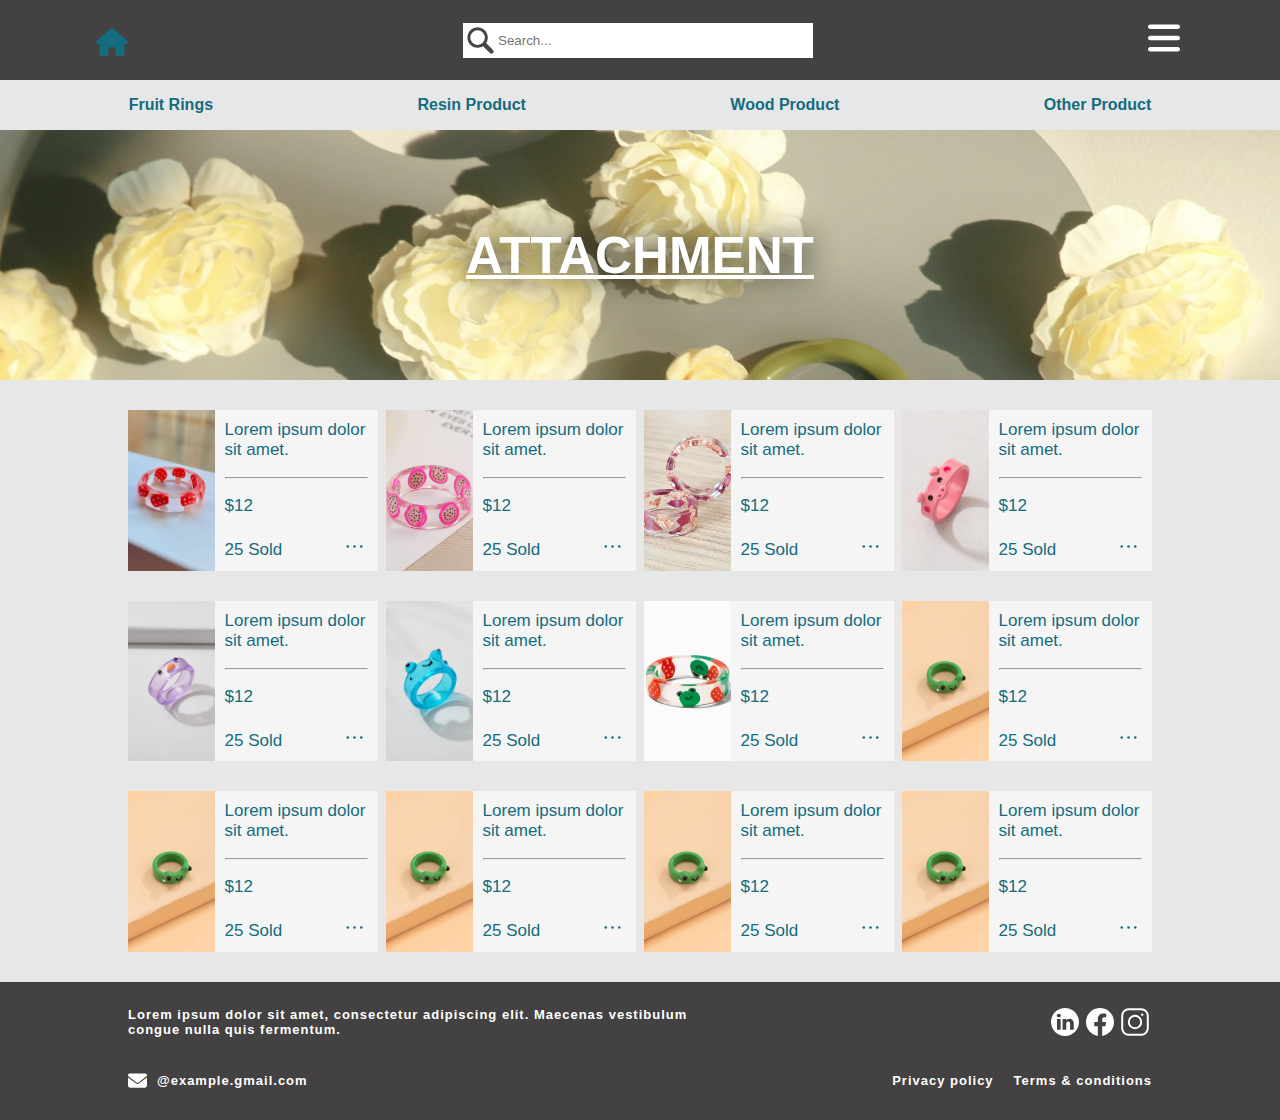
<file: index.html>
<!DOCTYPE html>
<html lang="en">
  <head>
    <meta charset="UTF-8" />
    <meta name="viewport" content="width=device-width, initial-scale=1.0" />
    <title>attachment</title>
    <link
      rel="stylesheet"
      href="https://cdnjs.cloudflare.com/ajax/libs/font-awesome/6.5.1/css/all.min.css"
      integrity="sha512-DTOQO9RWCH3ppGqcWaEA1BIZOC6xxalwEsw9c2QQeAIftl+Vegovlnee1c9QX4TctnWMn13TZye+giMm8e2LwA=="
      crossorigin="anonymous"
      referrerpolicy="no-referrer"
    />
    <link rel="stylesheet" href="style.css" />
    <link rel="stylesheet" href="HomeIcon.css" />
    <script src="javascript.js" defer></script>
  </head>
  <body>
    <header>
      <nav class="nav-container">
        <div class="home-icon">
          <a href="index.html" class="home-link blue-house"></a>
        </div>

        <div class="search-container">
          <input class="search-bar" type="text" placeholder="Search..." />
        </div>
        <!-- dropdown menu -->
        <div class="dropdown" data-dropdown>
          <button class="link" data-dropdown-button></button>
          <div class="dropdown-menu">
            <ul>
              <li class="navList">
                <a href="index.html" class="linkItem">Home</a>
              </li>
              <li class="navList">
                <a href="#" class="linkItem">About</a>
              </li>
              <li class="navList">
                <a href="#" class="linkItem">Account</a>
              </li>
              <li class="navList">
                <a href="#" class="linkItem">Settings</a>
              </li>
              <li class="navList">
                <a href="#" class="linkItem">Login & Sign</a>
              </li>
            </ul>
          </div>
        </div>
      </nav>
    </header>
    <!-- product menu link -->
    <div class="product-menu">
      <div class="product-menu-holder">
        <a href="FruitRIng.html" class="product-menu-link">Fruit Rings</a>
        <a href="ResinProduct.html" class="product-menu-link">Resin Product</a>
        <a href="WoodProduct.html" class="product-menu-link">Wood Product</a>
        <a href="OtherProduct.html" class="product-menu-link">Other Product</a>
      </div>
    </div>
    <div class="hero-section">
      <div class="hero-image">
        <div class="box-shadow"></div>
        <h1 class="hero-title">attachment</h1>
      </div>
      <!-- background image -->
    </div>
    <main class="home-page">
      <!-- products -->
      <div class="product-item item">
        <div class="product image-1"></div>
        <div class="description">
          <h4 class="product-info">Lorem ipsum dolor sit amet.</h4>
          <hr />
          <p class="price">$12</p>

          <div class="sold-count">
            <p class="sold">25 Sold</p>
            <div class="dots"></div>
          </div>
        </div>
      </div>
      <div class="product-item item">
        <div class="product image-2"></div>
        <div class="description">
          <h4 class="product-info">Lorem ipsum dolor sit amet.</h4>
          <hr />
          <p class="price">$12</p>

          <div class="sold-count">
            <p class="sold">25 Sold</p>
            <div class="dots"></div>
          </div>
        </div>
      </div>
      <div class="product-item item">
        <div class="product image-3"></div>
        <div class="description">
          <h4 class="product-info">Lorem ipsum dolor sit amet.</h4>
          <hr />
          <p class="price">$12</p>

          <div class="sold-count">
            <p class="sold">25 Sold</p>
            <div class="dots"></div>
          </div>
        </div>
      </div>
      <div class="product-item item">
        <div class="product image-4"></div>
        <div class="description">
          <h4 class="product-info">Lorem ipsum dolor sit amet.</h4>
          <hr />
          <p class="price">$12</p>

          <div class="sold-count">
            <p class="sold">25 Sold</p>
            <div class="dots"></div>
          </div>
        </div>
      </div>
      <div class="product-item item">
        <div class="product image-5"></div>
        <div class="description">
          <h4 class="product-info">Lorem ipsum dolor sit amet.</h4>
          <hr />
          <p class="price">$12</p>

          <div class="sold-count">
            <p class="sold">25 Sold</p>
            <div class="dots"></div>
          </div>
        </div>
      </div>
      <div class="product-item item">
        <div class="product image-6"></div>
        <div class="description">
          <h4 class="product-info">Lorem ipsum dolor sit amet.</h4>
          <hr />
          <p class="price">$12</p>

          <div class="sold-count">
            <p class="sold">25 Sold</p>
            <div class="dots"></div>
          </div>
        </div>
      </div>
      <div class="product-item item">
        <div class="product image-7"></div>
        <div class="description">
          <h4 class="product-info">Lorem ipsum dolor sit amet.</h4>
          <hr />
          <p class="price">$12</p>

          <div class="sold-count">
            <p class="sold">25 Sold</p>
            <div class="dots"></div>
          </div>
        </div>
      </div>
      <div class="product-item item">
        <div class="product image-8"></div>
        <div class="description">
          <h4 class="product-info">Lorem ipsum dolor sit amet.</h4>
          <hr />
          <p class="price">$12</p>

          <div class="sold-count">
            <p class="sold">25 Sold</p>
            <div class="dots"></div>
          </div>
        </div>
      </div>
      <div class="product-item item">
        <div class="product image-8"></div>
        <div class="description">
          <h4 class="product-info">Lorem ipsum dolor sit amet.</h4>
          <hr />
          <p class="price">$12</p>

          <div class="sold-count">
            <p class="sold">25 Sold</p>
            <div class="dots"></div>
          </div>
        </div>
      </div>
      <div class="product-item item">
        <div class="product image-8"></div>
        <div class="description">
          <h4 class="product-info">Lorem ipsum dolor sit amet.</h4>
          <hr />
          <p class="price">$12</p>

          <div class="sold-count">
            <p class="sold">25 Sold</p>
            <div class="dots"></div>
          </div>
        </div>
      </div>
      <div class="product-item item">
        <div class="product image-8"></div>
        <div class="description">
          <h4 class="product-info">Lorem ipsum dolor sit amet.</h4>
          <hr />
          <p class="price">$12</p>

          <div class="sold-count">
            <p class="sold">25 Sold</p>
            <div class="dots"></div>
          </div>
        </div>
      </div>
      <div class="product-item item">
        <div class="product image-8"></div>
        <div class="description">
          <h4 class="product-info">Lorem ipsum dolor sit amet.</h4>
          <hr />
          <p class="price">$12</p>

          <div class="sold-count">
            <p class="sold">25 Sold</p>
            <div class="dots"></div>
          </div>
        </div>
      </div>
    </main>
    <!-- ======================= browse Product =============== -->

    <!-- ======================== footer ====================== -->
    <footer>
      <div class="footer-info-holder">
        <div class="footer-content">
          <!-- ======= footer content ======= -->
          <h4 class="footer-info footer-text">
            Lorem ipsum dolor sit amet, consectetur adipiscing elit. Maecenas
            vestibulum congue nulla quis fermentum.
          </h4>
          <div class="social-media-container social-media-icon">
            <div class="linkdin-icon social-media-icon"></div>
            <div class="facebook-icon social-media-icon"></div>
            <div class="instagram-icon social-media-icon"></div>
          </div>
        </div>
        <!-- ======== term & privacy ======= -->
        <div class="contact-info-holder">
          <div class="contact-devider devider">
            <div class="gmail-icon"></div>
            <h4 class="contact-info footer-text">@example.gmail.com</h4>
          </div>
          <div class="terms-policy devider">
            <h4 class="privacy-policy footer-text">Privacy policy</h4>
            <h4 class="terms-&-conditions footer-text">Terms & conditions</h4>
          </div>
        </div>
      </div>
    </footer>
  </body>
</html>
</file>
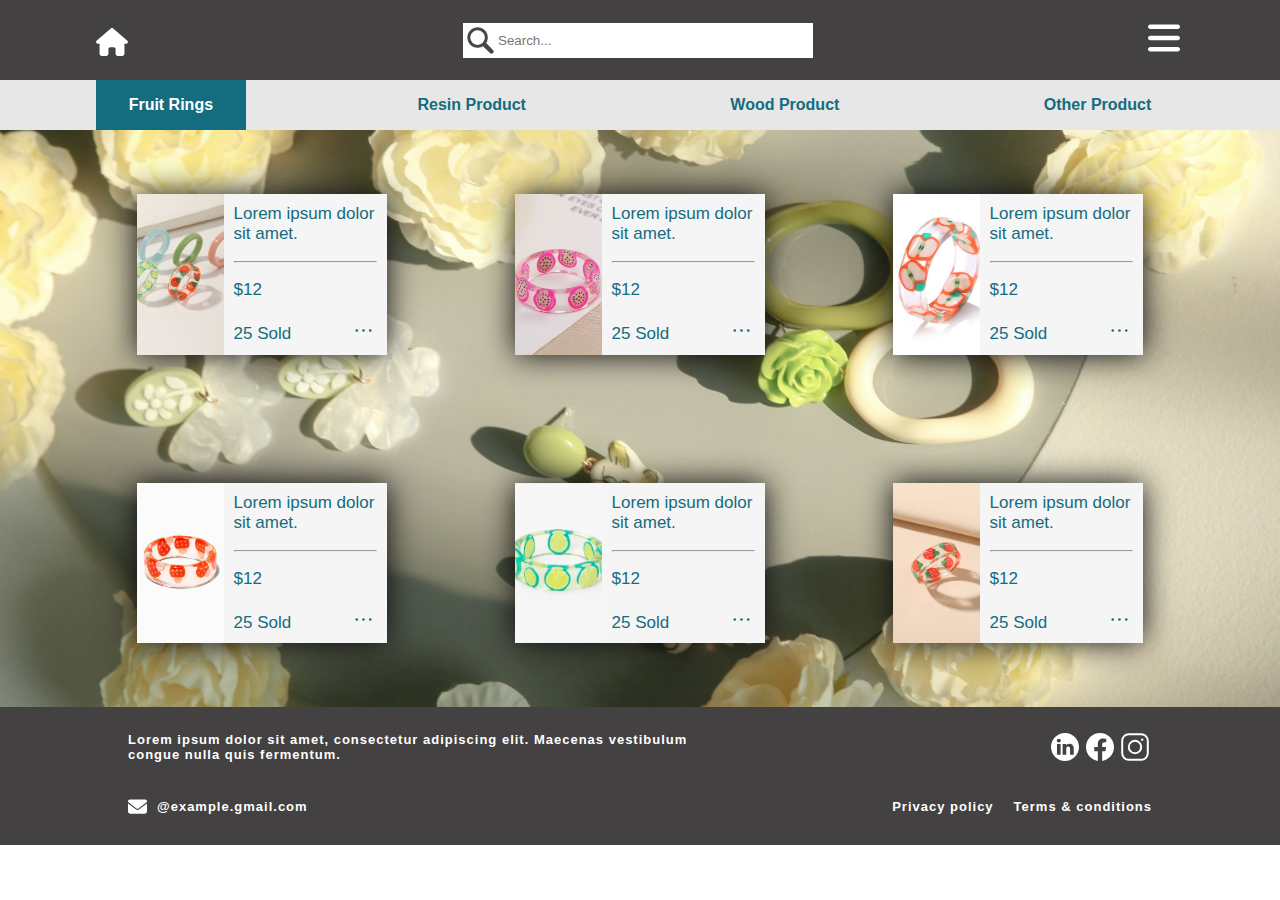
<file: FruitRIng.html>
<!DOCTYPE html>
<html lang="en">
  <head>
    <meta charset="UTF-8" />
    <meta name="viewport" content="width=device-width, initial-scale=1.0" />
    <link rel="stylesheet" href="style.css" />
    <link rel="stylesheet" href="FruitRing.css" />
    <script src="javascript.js" defer></script>
    <title>Browse-Product</title>
  </head>
  <body>
    <header>
      <nav class="nav-container">
        <div class="home-icon">
          <a href="index.html" class="home-link"></a>
        </div>

        <div class="search-container">
          <input class="search-bar" type="text" placeholder="Search..." />
        </div>
        <!-- dropdown menu -->
        <div class="dropdown" data-dropdown>
          <button class="link" data-dropdown-button></button>
          <div class="dropdown-menu">
            <ul>
              <li class="navList">
                <a href="index.html" class="linkItem">Home</a>
              </li>
              <li class="navList">
                <a href="#" class="linkItem">About</a>
              </li>
              <li class="navList">
                <a href="#" class="linkItem">Account</a>
              </li>
              <li class="navList">
                <a href="#" class="linkItem">Settings</a>
              </li>
              <li class="navList">
                <a href="#" class="linkItem">Login & Sign</a>
              </li>
            </ul>
          </div>
        </div>
      </nav>
    </header>
    <!-- turn into product menu -->
    <div class="product-menu">
      <div class="product-menu-holder">
        <a href="FruitRIng.html" class="product-menu-link fruit-link"
          >Fruit Rings</a
        >
        <a href="ResinProduct.html" class="product-menu-link">Resin Product</a>
        <a href="WoodProduct.html" class="product-menu-link">Wood Product</a>
        <a href="OtherProduct.html" class="product-menu-link">Other Product</a>
      </div>
    </div>
    <main class="Browse-page">
      <div class="product-container">
        <div class="product-item item">
          <div class="product BP-image-1"></div>
          <div class="description">
            <h4 class="product-info">Lorem ipsum dolor sit amet.</h4>
            <hr />
            <p class="price">$12</p>

            <div class="sold-count">
              <p class="sold">25 Sold</p>
              <div class="dots"></div>
            </div>
          </div>
        </div>
        <div class="product-item item">
          <div class="product BP-image-2"></div>
          <div class="description">
            <h4 class="product-info">Lorem ipsum dolor sit amet.</h4>
            <hr />
            <p class="price">$12</p>

            <div class="sold-count">
              <p class="sold">25 Sold</p>
              <div class="dots"></div>
            </div>
          </div>
        </div>
        <div class="product-item item">
          <div class="product BP-image-3"></div>
          <div class="description">
            <h4 class="product-info">Lorem ipsum dolor sit amet.</h4>
            <hr />
            <p class="price">$12</p>

            <div class="sold-count">
              <p class="sold">25 Sold</p>
              <div class="dots"></div>
            </div>
          </div>
        </div>
        <div class="product-item item">
          <div class="product BP-image-4"></div>
          <div class="description">
            <h4 class="product-info">Lorem ipsum dolor sit amet.</h4>
            <hr />
            <p class="price">$12</p>

            <div class="sold-count">
              <p class="sold">25 Sold</p>
              <div class="dots"></div>
            </div>
          </div>
        </div>
        <div class="product-item item">
          <div class="product BP-image-5"></div>
          <div class="description">
            <h4 class="product-info">Lorem ipsum dolor sit amet.</h4>
            <hr />
            <p class="price">$12</p>

            <div class="sold-count">
              <p class="sold">25 Sold</p>
              <div class="dots"></div>
            </div>
          </div>
        </div>
        <div class="product-item item">
          <div class="product BP-image-6"></div>
          <div class="description">
            <h4 class="product-info">Lorem ipsum dolor sit amet.</h4>
            <hr />
            <p class="price">$12</p>

            <div class="sold-count">
              <p class="sold">25 Sold</p>
              <div class="dots"></div>
            </div>
          </div>
        </div>
      </div>
    </main>
    <footer>
      <div class="footer-info-holder">
        <div class="footer-content">
          <!-- ======= content ======= -->
          <h4 class="footer-info footer-text">
            Lorem ipsum dolor sit amet, consectetur adipiscing elit. Maecenas
            vestibulum congue nulla quis fermentum.
          </h4>
          <div class="social-media-container social-media-icon">
            <div class="linkdin-icon social-media-icon"></div>
            <div class="facebook-icon social-media-icon"></div>
            <div class="instagram-icon social-media-icon"></div>
          </div>
        </div>
        <!-- ======== term & privacy ======= -->
        <div class="contact-info-holder">
          <div class="contact-devider devider">
            <div class="gmail-icon"></div>
            <h4 class="contact-info footer-text">@example.gmail.com</h4>
          </div>
          <div class="terms-policy devider">
            <h4 class="privacy-policy footer-text">Privacy policy</h4>
            <h4 class="terms-&-conditions footer-text">Terms & conditions</h4>
          </div>
        </div>
      </div>
    </footer>
  </body>
</html>
</file>
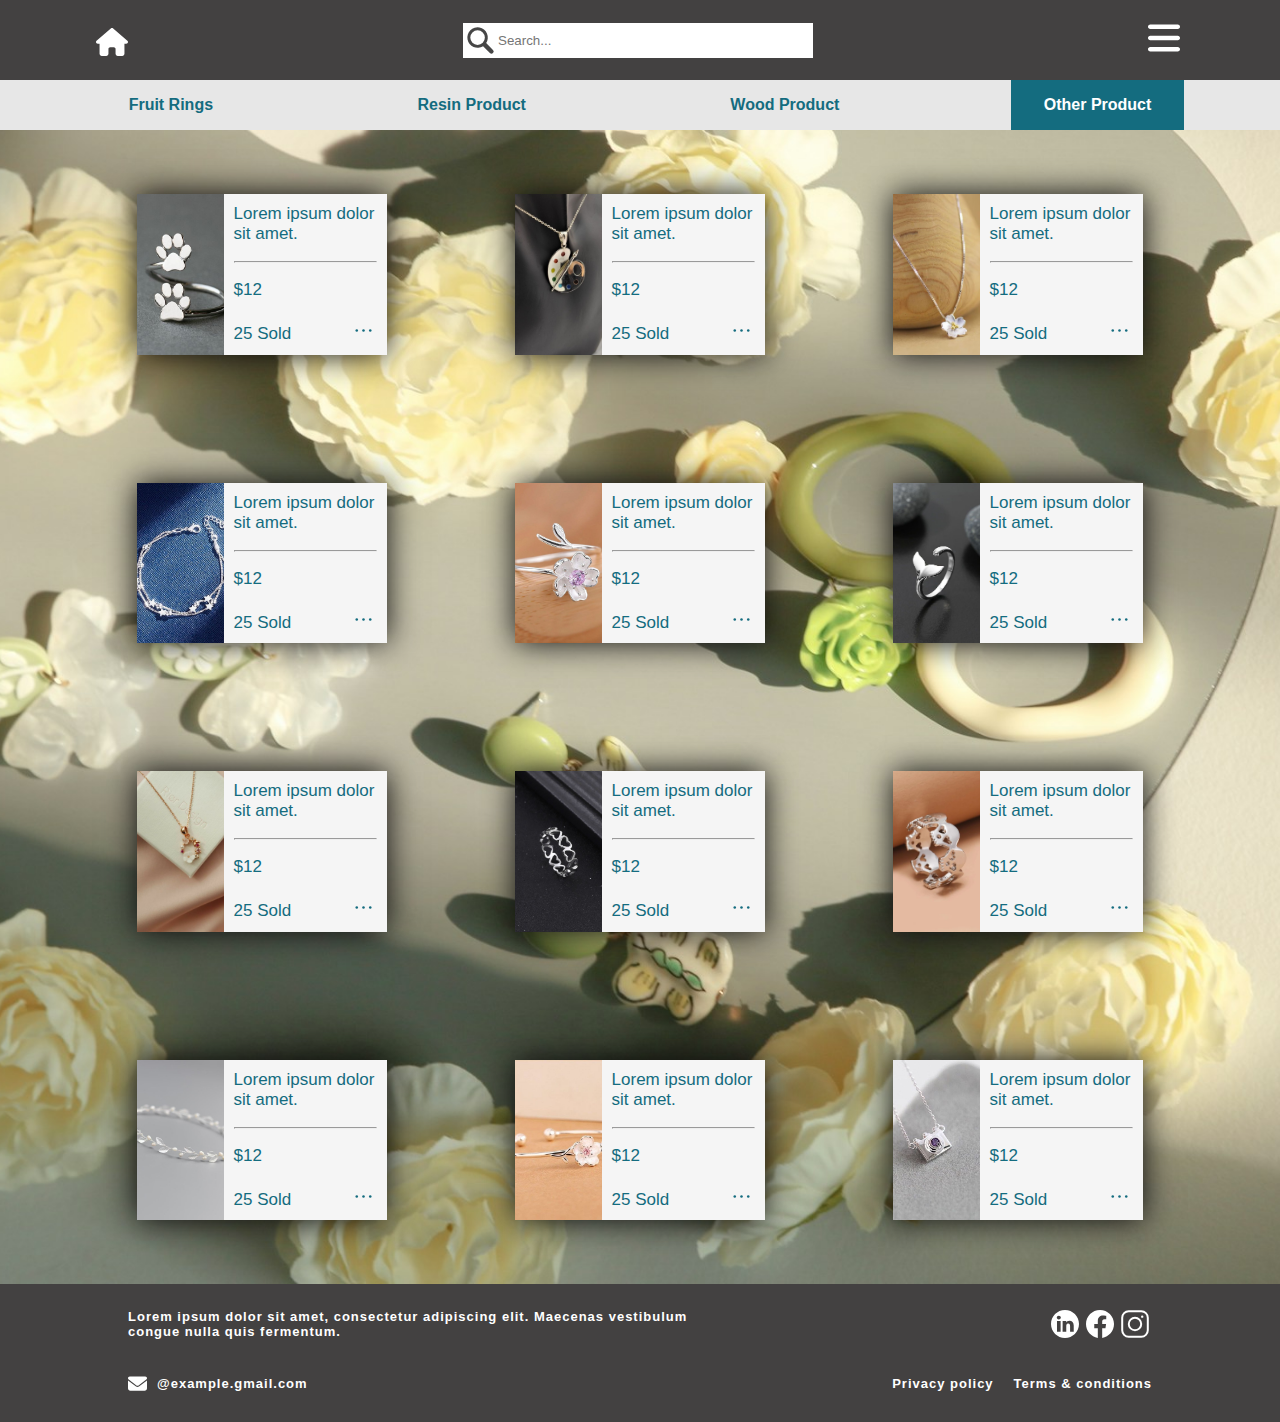
<file: OtherProduct.html>
<!DOCTYPE html>
<html lang="en">
  <head>
    <meta charset="UTF-8" />
    <meta name="viewport" content="width=device-width, initial-scale=1.0" />
    <link rel="stylesheet" href="style.css" />
    <link rel="stylesheet" href="OtherProduct.css" />
    <script src="javascript.js" defer></script>
    <title>Browse-Product</title>
  </head>
  <body>
    <header>
      <nav class="nav-container">
        <div class="home-icon">
          <a href="index.html" class="home-link"></a>
        </div>

        <div class="search-container">
          <input class="search-bar" type="text" placeholder="Search..." />
        </div>
        <!-- dropdown menu -->
        <div class="dropdown" data-dropdown>
          <button class="link" data-dropdown-button></button>
          <div class="dropdown-menu">
            <ul>
              <li class="navList">
                <a href="index.html" class="linkItem">Home</a>
              </li>
              <li class="navList">
                <a href="#" class="linkItem">About</a>
              </li>
              <li class="navList">
                <a href="#" class="linkItem">Account</a>
              </li>
              <li class="navList">
                <a href="#" class="linkItem">Settings</a>
              </li>
              <li class="navList">
                <a href="#" class="linkItem">Login & Sign</a>
              </li>
            </ul>
          </div>
        </div>
      </nav>
    </header>
    <!-- turn into product menu -->
    <div class="product-menu">
      <div class="product-menu-holder">
        <a href="FruitRIng.html" class="product-menu-link">Fruit Rings</a>
        <a href="ResinProduct.html" class="product-menu-link">Resin Product</a>
        <a href="WoodProduct.html" class="product-menu-link">Wood Product</a>
        <a href="OtherProduct.html" class="product-menu-link other-link"
          >Other Product</a
        >
      </div>
    </div>
    <main class="Browse-page">
      <!-- background image hero -->
      <div class="product-container">
        <div class="product-item item">
          <div class="product BP-image-1"></div>
          <div class="description">
            <h4 class="product-info">Lorem ipsum dolor sit amet.</h4>
            <hr />
            <p class="price">$12</p>

            <div class="sold-count">
              <p class="sold">25 Sold</p>
              <div class="dots"></div>
            </div>
          </div>
        </div>
        <div class="product-item item">
          <div class="product BP-image-2"></div>
          <div class="description">
            <h4 class="product-info">Lorem ipsum dolor sit amet.</h4>
            <hr />
            <p class="price">$12</p>

            <div class="sold-count">
              <p class="sold">25 Sold</p>
              <div class="dots"></div>
            </div>
          </div>
        </div>
        <div class="product-item item">
          <div class="product BP-image-3"></div>
          <div class="description">
            <h4 class="product-info">Lorem ipsum dolor sit amet.</h4>
            <hr />
            <p class="price">$12</p>

            <div class="sold-count">
              <p class="sold">25 Sold</p>
              <div class="dots"></div>
            </div>
          </div>
        </div>
        <div class="product-item item">
          <div class="product BP-image-4"></div>
          <div class="description">
            <h4 class="product-info">Lorem ipsum dolor sit amet.</h4>
            <hr />
            <p class="price">$12</p>

            <div class="sold-count">
              <p class="sold">25 Sold</p>
              <div class="dots"></div>
            </div>
          </div>
        </div>
        <div class="product-item item">
          <div class="product BP-image-5"></div>
          <div class="description">
            <h4 class="product-info">Lorem ipsum dolor sit amet.</h4>
            <hr />
            <p class="price">$12</p>

            <div class="sold-count">
              <p class="sold">25 Sold</p>
              <div class="dots"></div>
            </div>
          </div>
        </div>
        <div class="product-item item">
          <div class="product BP-image-6"></div>
          <div class="description">
            <h4 class="product-info">Lorem ipsum dolor sit amet.</h4>
            <hr />
            <p class="price">$12</p>

            <div class="sold-count">
              <p class="sold">25 Sold</p>
              <div class="dots"></div>
            </div>
          </div>
        </div>
        <div class="product-item item">
          <div class="product BP-image-7"></div>
          <div class="description">
            <h4 class="product-info">Lorem ipsum dolor sit amet.</h4>
            <hr />
            <p class="price">$12</p>

            <div class="sold-count">
              <p class="sold">25 Sold</p>
              <div class="dots"></div>
            </div>
          </div>
        </div>
        <div class="product-item item">
          <div class="product BP-image-8"></div>
          <div class="description">
            <h4 class="product-info">Lorem ipsum dolor sit amet.</h4>
            <hr />
            <p class="price">$12</p>

            <div class="sold-count">
              <p class="sold">25 Sold</p>
              <div class="dots"></div>
            </div>
          </div>
        </div>
        <div class="product-item item">
          <div class="product BP-image-9"></div>
          <div class="description">
            <h4 class="product-info">Lorem ipsum dolor sit amet.</h4>
            <hr />
            <p class="price">$12</p>

            <div class="sold-count">
              <p class="sold">25 Sold</p>
              <div class="dots"></div>
            </div>
          </div>
        </div>
        <div class="product-item item">
          <div class="product BP-image-10"></div>
          <div class="description">
            <h4 class="product-info">Lorem ipsum dolor sit amet.</h4>
            <hr />
            <p class="price">$12</p>

            <div class="sold-count">
              <p class="sold">25 Sold</p>
              <div class="dots"></div>
            </div>
          </div>
        </div>
        <div class="product-item item">
          <div class="product BP-image-11"></div>
          <div class="description">
            <h4 class="product-info">Lorem ipsum dolor sit amet.</h4>
            <hr />
            <p class="price">$12</p>

            <div class="sold-count">
              <p class="sold">25 Sold</p>
              <div class="dots"></div>
            </div>
          </div>
        </div>
        <div class="product-item item">
          <div class="product BP-image-12"></div>
          <div class="description">
            <h4 class="product-info">Lorem ipsum dolor sit amet.</h4>
            <hr />
            <p class="price">$12</p>

            <div class="sold-count">
              <p class="sold">25 Sold</p>
              <div class="dots"></div>
            </div>
          </div>
        </div>
      </div>
    </main>
    <footer>
      <div class="footer-info-holder">
        <div class="footer-content">
          <!-- ======= content ======= -->
          <h4 class="footer-info footer-text">
            Lorem ipsum dolor sit amet, consectetur adipiscing elit. Maecenas
            vestibulum congue nulla quis fermentum.
          </h4>
          <div class="social-media-container social-media-icon">
            <div class="linkdin-icon social-media-icon"></div>
            <div class="facebook-icon social-media-icon"></div>
            <div class="instagram-icon social-media-icon"></div>
          </div>
        </div>
        <!-- ======== term & privacy ======= -->
        <div class="contact-info-holder">
          <div class="contact-devider devider">
            <div class="gmail-icon"></div>
            <h4 class="contact-info footer-text">@example.gmail.com</h4>
          </div>
          <div class="terms-policy devider">
            <h4 class="privacy-policy footer-text">Privacy policy</h4>
            <h4 class="terms-&-conditions footer-text">Terms & conditions</h4>
          </div>
        </div>
      </div>
    </footer>
  </body>
</html>
</file>
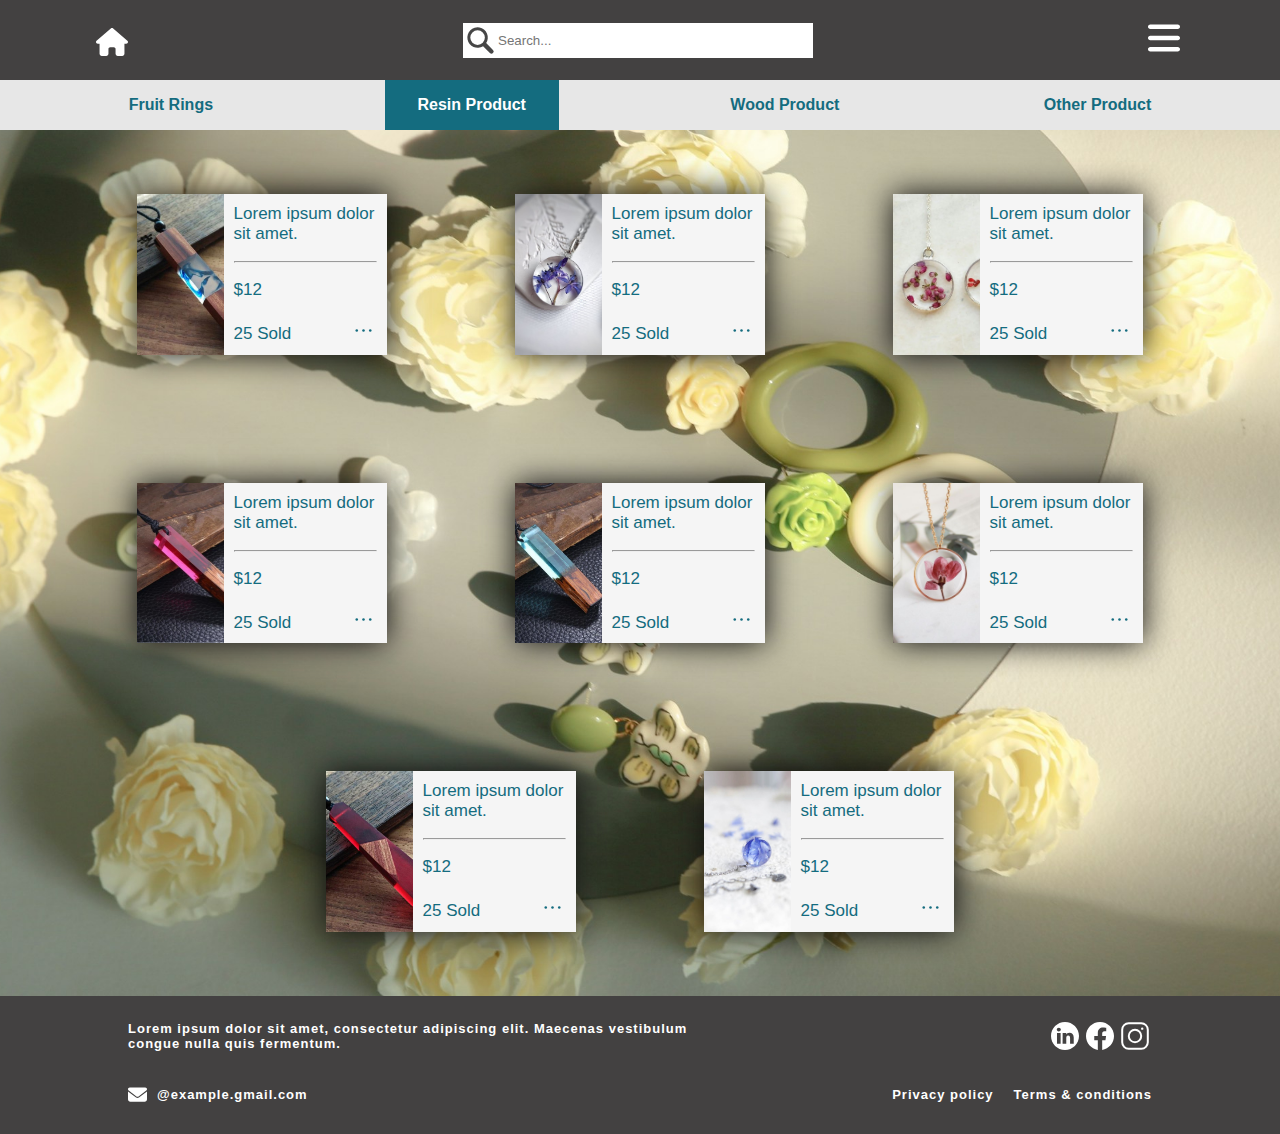
<file: ResinProduct.html>
<!DOCTYPE html>
<html lang="en">
  <head>
    <meta charset="UTF-8" />
    <meta name="viewport" content="width=device-width, initial-scale=1.0" />
    <link rel="stylesheet" href="style.css" />
    <link rel="stylesheet" href="ResinProduct.css" />
    <script src="javascript.js" defer></script>
    <title>Browse-Product</title>
  </head>
  <body>
    <header>
      <nav class="nav-container">
        <div class="home-icon">
          <a href="index.html" class="home-link"></a>
        </div>

        <div class="search-container">
          <input class="search-bar" type="text" placeholder="Search..." />
        </div>
        <!-- dropdown menu -->
        <div class="dropdown" data-dropdown>
          <button class="link" data-dropdown-button></button>
          <div class="dropdown-menu">
            <ul>
              <li class="navList">
                <a href="index.html" class="linkItem">Home</a>
              </li>
              <li class="navList">
                <a href="#" class="linkItem">About</a>
              </li>
              <li class="navList">
                <a href="#" class="linkItem">Account</a>
              </li>
              <li class="navList">
                <a href="#" class="linkItem">Settings</a>
              </li>
              <li class="navList">
                <a href="#" class="linkItem">Login & Sign</a>
              </li>
            </ul>
          </div>
        </div>
      </nav>
    </header>
    <!-- turn into product menu -->
    <div class="product-menu">
      <div class="product-menu-holder">
        <a href="FruitRIng.html" class="product-menu-link">Fruit Rings</a>
        <a href="ResinProduct.html" class="product-menu-link resin-link"
          >Resin Product</a
        >
        <a href="WoodProduct.html" class="product-menu-link">Wood Product</a>
        <a href="OtherProduct.html" class="product-menu-link">Other Product</a>
      </div>
    </div>
    <main class="Browse-page">
      <!-- background image hero -->
      <div class="product-container">
        <div class="product-item item">
          <div class="product BP-image-1"></div>
          <div class="description">
            <h4 class="product-info">Lorem ipsum dolor sit amet.</h4>
            <hr />
            <p class="price">$12</p>

            <div class="sold-count">
              <p class="sold">25 Sold</p>
              <div class="dots"></div>
            </div>
          </div>
        </div>
        <div class="product-item item">
          <div class="product BP-image-2"></div>
          <div class="description">
            <h4 class="product-info">Lorem ipsum dolor sit amet.</h4>
            <hr />
            <p class="price">$12</p>

            <div class="sold-count">
              <p class="sold">25 Sold</p>
              <div class="dots"></div>
            </div>
          </div>
        </div>
        <div class="product-item item">
          <div class="product BP-image-3"></div>
          <div class="description">
            <h4 class="product-info">Lorem ipsum dolor sit amet.</h4>
            <hr />
            <p class="price">$12</p>

            <div class="sold-count">
              <p class="sold">25 Sold</p>
              <div class="dots"></div>
            </div>
          </div>
        </div>
        <div class="product-item item">
          <div class="product BP-image-4"></div>
          <div class="description">
            <h4 class="product-info">Lorem ipsum dolor sit amet.</h4>
            <hr />
            <p class="price">$12</p>

            <div class="sold-count">
              <p class="sold">25 Sold</p>
              <div class="dots"></div>
            </div>
          </div>
        </div>
        <div class="product-item item">
          <div class="product BP-image-5"></div>
          <div class="description">
            <h4 class="product-info">Lorem ipsum dolor sit amet.</h4>
            <hr />
            <p class="price">$12</p>

            <div class="sold-count">
              <p class="sold">25 Sold</p>
              <div class="dots"></div>
            </div>
          </div>
        </div>
        <div class="product-item item">
          <div class="product BP-image-6"></div>
          <div class="description">
            <h4 class="product-info">Lorem ipsum dolor sit amet.</h4>
            <hr />
            <p class="price">$12</p>

            <div class="sold-count">
              <p class="sold">25 Sold</p>
              <div class="dots"></div>
            </div>
          </div>
        </div>
        <div class="product-item item">
          <div class="product BP-image-7"></div>
          <div class="description">
            <h4 class="product-info">Lorem ipsum dolor sit amet.</h4>
            <hr />
            <p class="price">$12</p>

            <div class="sold-count">
              <p class="sold">25 Sold</p>
              <div class="dots"></div>
            </div>
          </div>
        </div>
        <div class="product-item item">
          <div class="product BP-image-8"></div>
          <div class="description">
            <h4 class="product-info">Lorem ipsum dolor sit amet.</h4>
            <hr />
            <p class="price">$12</p>

            <div class="sold-count">
              <p class="sold">25 Sold</p>
              <div class="dots"></div>
            </div>
          </div>
        </div>
      </div>
    </main>
    <footer>
      <div class="footer-info-holder">
        <div class="footer-content">
          <!-- ======= content ======= -->
          <h4 class="footer-info footer-text">
            Lorem ipsum dolor sit amet, consectetur adipiscing elit. Maecenas
            vestibulum congue nulla quis fermentum.
          </h4>
          <div class="social-media-container social-media-icon">
            <div class="linkdin-icon social-media-icon"></div>
            <div class="facebook-icon social-media-icon"></div>
            <div class="instagram-icon social-media-icon"></div>
          </div>
        </div>
        <!-- ======== term & privacy ======= -->
        <div class="contact-info-holder">
          <div class="contact-devider devider">
            <div class="gmail-icon"></div>
            <h4 class="contact-info footer-text">@example.gmail.com</h4>
          </div>
          <div class="terms-policy devider">
            <h4 class="privacy-policy footer-text">Privacy policy</h4>
            <h4 class="terms-&-conditions footer-text">Terms & conditions</h4>
          </div>
        </div>
      </div>
    </footer>
  </body>
</html>
</file>
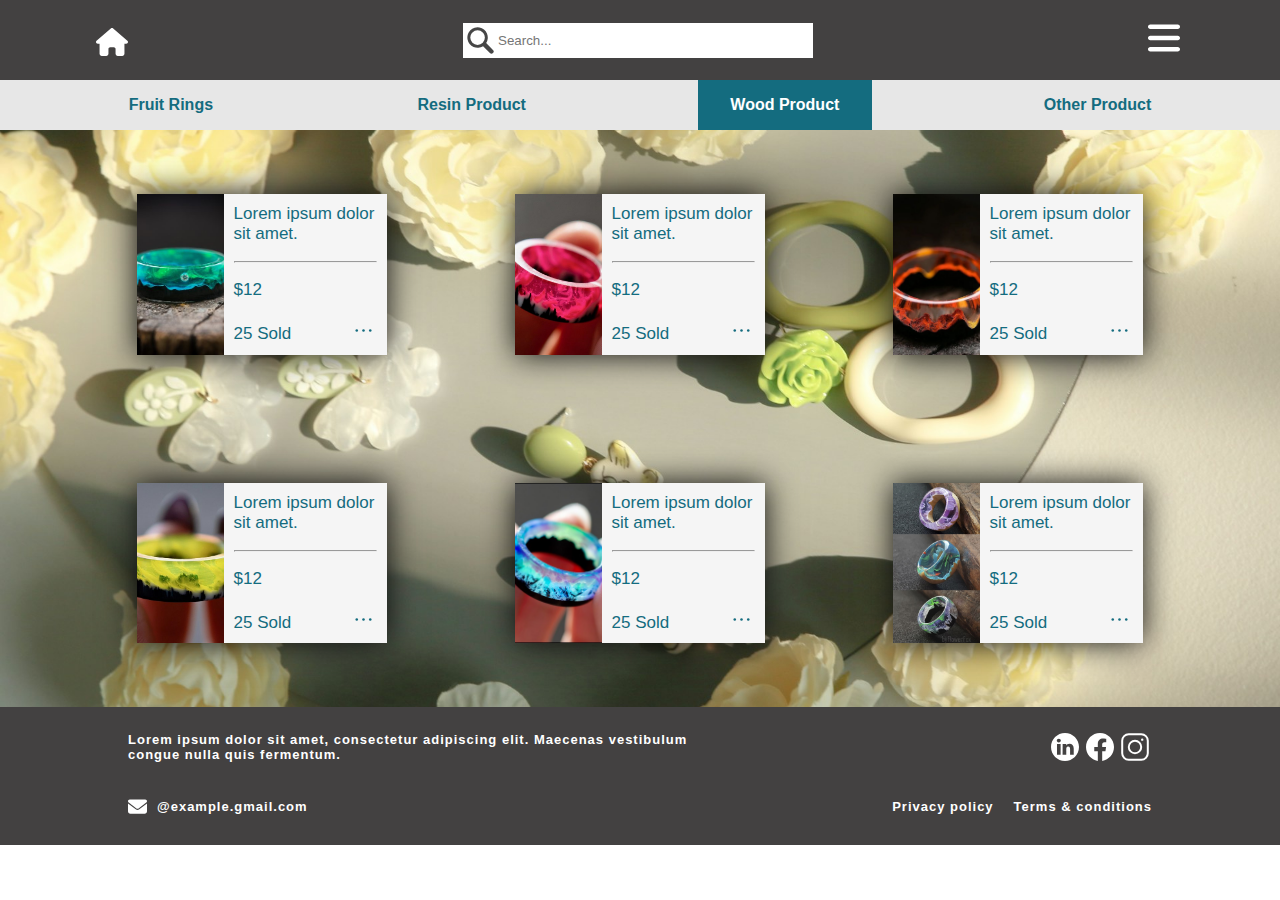
<file: WoodProduct.html>
<!DOCTYPE html>
<html lang="en">
  <head>
    <meta charset="UTF-8" />
    <meta name="viewport" content="width=device-width, initial-scale=1.0" />
    <link rel="stylesheet" href="style.css" />
    <link rel="stylesheet" href="WoodProduct.css" />
    <script src="javascript.js" defer></script>
    <title>Browse-Product</title>
  </head>
  <body>
    <header>
      <nav class="nav-container">
        <div class="home-icon">
          <a href="index.html" class="home-link"></a>
        </div>

        <div class="search-container">
          <input class="search-bar" type="text" placeholder="Search..." />
        </div>
        <!-- dropdown menu -->
        <div class="dropdown" data-dropdown>
          <button class="link" data-dropdown-button></button>
          <div class="dropdown-menu">
            <ul>
              <li class="navList">
                <a href="index.html" class="linkItem">Home</a>
              </li>
              <li class="navList">
                <a href="#" class="linkItem">About</a>
              </li>
              <li class="navList">
                <a href="#" class="linkItem">Account</a>
              </li>
              <li class="navList">
                <a href="#" class="linkItem">Settings</a>
              </li>
              <li class="navList">
                <a href="#" class="linkItem">Login & Sign</a>
              </li>
            </ul>
          </div>
        </div>
      </nav>
    </header>
    <!-- turn into product menu -->
    <div class="product-menu">
      <div class="product-menu-holder">
        <a href="FruitRIng.html" class="product-menu-link">Fruit Rings</a>
        <a href="ResinProduct.html" class="product-menu-link">Resin Product</a>
        <a href="WoodProduct.html" class="product-menu-link wood-link"
          >Wood Product</a
        >
        <a href="OtherProduct.html" class="product-menu-link">Other Product</a>
      </div>
    </div>
    <main class="Browse-page">
      <!-- background image hero -->
      <div class="product-container">
        <div class="product-item item">
          <div class="product BP-image-1"></div>
          <div class="description">
            <h4 class="product-info">Lorem ipsum dolor sit amet.</h4>
            <hr />
            <p class="price">$12</p>

            <div class="sold-count">
              <p class="sold">25 Sold</p>
              <div class="dots"></div>
            </div>
          </div>
        </div>
        <div class="product-item item">
          <div class="product BP-image-2"></div>
          <div class="description">
            <h4 class="product-info">Lorem ipsum dolor sit amet.</h4>
            <hr />
            <p class="price">$12</p>

            <div class="sold-count">
              <p class="sold">25 Sold</p>
              <div class="dots"></div>
            </div>
          </div>
        </div>
        <div class="product-item item">
          <div class="product BP-image-3"></div>
          <div class="description">
            <h4 class="product-info">Lorem ipsum dolor sit amet.</h4>
            <hr />
            <p class="price">$12</p>

            <div class="sold-count">
              <p class="sold">25 Sold</p>
              <div class="dots"></div>
            </div>
          </div>
        </div>
        <div class="product-item item">
          <div class="product BP-image-4"></div>
          <div class="description">
            <h4 class="product-info">Lorem ipsum dolor sit amet.</h4>
            <hr />
            <p class="price">$12</p>

            <div class="sold-count">
              <p class="sold">25 Sold</p>
              <div class="dots"></div>
            </div>
          </div>
        </div>
        <div class="product-item item">
          <div class="product BP-image-5"></div>
          <div class="description">
            <h4 class="product-info">Lorem ipsum dolor sit amet.</h4>
            <hr />
            <p class="price">$12</p>

            <div class="sold-count">
              <p class="sold">25 Sold</p>
              <div class="dots"></div>
            </div>
          </div>
        </div>
        <div class="product-item item">
          <div class="product BP-image-6"></div>
          <div class="description">
            <h4 class="product-info">Lorem ipsum dolor sit amet.</h4>
            <hr />
            <p class="price">$12</p>

            <div class="sold-count">
              <p class="sold">25 Sold</p>
              <div class="dots"></div>
            </div>
          </div>
        </div>
      </div>
    </main>
    <footer>
      <div class="footer-info-holder">
        <div class="footer-content">
          <!-- ======= content ======= -->
          <h4 class="footer-info footer-text">
            Lorem ipsum dolor sit amet, consectetur adipiscing elit. Maecenas
            vestibulum congue nulla quis fermentum.
          </h4>
          <div class="social-media-container social-media-icon">
            <div class="linkdin-icon social-media-icon"></div>
            <div class="facebook-icon social-media-icon"></div>
            <div class="instagram-icon social-media-icon"></div>
          </div>
        </div>
        <!-- ======== term & privacy ======= -->
        <div class="contact-info-holder">
          <div class="contact-devider devider">
            <div class="gmail-icon"></div>
            <h4 class="contact-info footer-text">@example.gmail.com</h4>
          </div>
          <div class="terms-policy devider">
            <h4 class="privacy-policy footer-text">Privacy policy</h4>
            <h4 class="terms-&-conditions footer-text">Terms & conditions</h4>
          </div>
        </div>
      </div>
    </footer>
  </body>
</html>
</file>
<file: style.css>
* {
  padding: 0px;
  margin: 0px;
  font-family: sans-serif;
  box-sizing: border-box;
}

header {
  width: 100%;
  height: 80px;
  background-color: #434141;
}

/* ==========================navigation=========================== */
.nav-container {
  display: flex;
  flex-direction: row;
  justify-content: space-between;
  align-items: center;
  padding: 0 7.5%;
  color: white;
  width: 100%;
  height: 100%;
}
/*========================== search input ========================*/
.seach-container {
  background-color: white;
}

.search-bar {
  width: 350px;
  height: 35px;
  padding-left: 35px;
  background-image: url(icon/search-icon.svg);
  background-repeat: no-repeat;
  border: none;
}

.search-bar:hover {
  background-image: url(icon/blue-search-icon.svg);
  color: #146c7f;
}
/* ======================= home section =========================== */
.home-icon {
  display: block;
  background-image: url(icon/house-solid.svg);
  background-repeat: no-repeat;
  background-position: center;
  position: relative;
  cursor: pointer;
  top: 2.4px;
  height: 32px;
  width: 32px;
}

.home-icon:hover {
  background-image: url(icon/blue-house-solid.svg);
}

.home-link {
  display: block;
  height: 32px;
  width: 32px;
}
/*========================= drop down menu =======================*/

.navList {
  display: flex;
  flex-wrap: wrap;
  align-items: center;
  padding: 10%;
  width: auto;
  height: auto;
  gap: 0.5rem;
}

.linkItem {
  text-decoration: none;
  color: white;
  width: 135px;
  margin: 5px;
}

.linkItem:hover {
  color: rgb(20, 108, 127);
}

.link {
  background-image: url(icon/menu-bar.svg);
  background-repeat: no-repeat;
  background-color: #146b7f00;
  width: 36px;
  height: 36px;
  border: none;
  cursor: pointer;
}

.link:hover {
  background-image: url(icon/blue-menu-bars-solid.svg);
}

.dropdown.active > .link,
.link:hover {
  background-image: url(icon/blue-menu-bars-solid.svg);
}

/* dropdown */

.dropdown {
  position: relative;
}

.dropdown-menu {
  width: auto;
  position: absolute;
  right: -50px;
  top: calc(100% + 1.25rem);
  background: #363535f1;
  border-radius: 0.25rem;
  box-shadow: 0 2px 5px rgba(0, 0, 0, 0.1);
  opacity: 0;
  pointer-events: none;
  transform: translate(-10px);
}

.dropdown.active > .link + .dropdown-menu {
  opacity: 1;
  transform: translate(0);
  pointer-events: all;
}

/* ======================= product menu ======================== */

.product-menu {
  width: auto;
  min-height: 50%;
  display: flex;
  background-color: #e7e7e7;
  padding: 0px 7.5%;
}

.product-menu-holder {
  width: 100%;
  display: flex;
  flex-flow: wrap;
  justify-content: center;
  justify-content: space-between;
}

.product-menu-link {
  list-style-type: none;
  text-decoration: none;
  align-content: center;
  color: #146c7f;
  min-width: 100px;
  min-height: 50px;
  font-weight: 600;
  padding: 0 3%;
}

.product-menu-link:hover {
  cursor: pointer;
  background-color: #146c7f;
  color: #e7e7e7;
}

/* ======================= Hero Section ======================== */

/* ======================= attachment ========================== */

.hero-image {
  background-image: url(website-image/product-background-image/bg\ image.jpg);
  background-repeat: no-repeat;
  background-size: cover;
  display: flex;
  justify-content: center;
  align-items: center;
  width: 100%;
  height: 250px;
}

/* ======================= Hero Title =========================== */

.hero-title {
  color: white;
  font-size: 3.2rem;
  text-transform: uppercase;
  text-decoration: underline 4px;
  text-shadow: 0px 0px 30px #0b0b0b;
}

/* ======================== main section ========================= */

.home-page {
  background-color: #e7e7e7;
  display: flex;
  flex-wrap: wrap;
  justify-content: space-between;
  align-self: center;
  padding: 0px 10% 30px 10%;
  width: 100%;
  height: 38%;
}

/* ======================== main content ======================== */

.product-item {
  width: 250px;
  height: 160.5px;
  background-color: whitesmoke;
  margin-top: 30px;
  font-size: 15px;
}

main > div:nth-last-of-type(-n + 2) {
  margin-bottom: 0;
}

.product-info {
  justify-self: center;
  font-size: 17px;
  font-weight: 300;
  width: 100%;
  color: #146c7f;
}

.item {
  display: flex;
  justify-content: space-between;
}

hr {
  bottom: 0.5em;
  color: #146c7f;
}

.sold-count {
  display: flex;
  flex-direction: row;
  justify-content: space-between;
  align-items: center;
}

.sold {
  align-self: flex-end;
  font-size: 17px;
}

.price {
  font-size: 17px;
}

.dots {
  background-image: url(icon/three_dots_icon.svg);
  top: 5px;
  width: 1.8em;
  height: 1.8em;
}

.description {
  color: #146c7f;
  padding: 10px;
  display: flex;
  flex-direction: column;
  justify-content: space-between;
  width: 66%;
}

.product {
  background-size: cover;
  background-repeat: no-repeat;
  background-position: center;
  width: 35%;
  height: 100%;
}
.product-item:hover {
  cursor: pointer;
}

.image-1 {
  background-image: url(website-image/Resin-Ring&Other/fruit-ring/fruit-ring-8.jpg);
}
.image-2 {
  background-image: url(website-image/Resin-Ring&Other/fruit-ring/fruit-ring-7.jpg);
}
.image-3 {
  background-image: url(website-image/Resin-Ring&Other/flower-resin-ring/resin-ring-10.jpg);
}
.image-4 {
  background-image: url(website-image/Resin-Ring&Other/fruit-and-smile-face-ring/resin-smile-ring-13.jpg);
}
.image-5 {
  background-image: url(website-image/Resin-Ring&Other/fruit-and-smile-face-ring/resin-smile-ring-10.jpg);
}
.image-6 {
  background-image: url(website-image/Resin-Ring&Other/fruit-and-smile-face-ring/resin-smile-ring-5.jpg);
}
.image-7 {
  background-image: url(website-image/Resin-Ring&Other/fruit-and-smile-face-ring/resin-smile-ring-2.jpg);
}
.image-8 {
  background-image: url(website-image/Resin-Ring&Other/fruit-and-smile-face-ring/resin-smile-ring-8.jpg);
}

/* ======================= footer section ======================  */

.footer-info-holder {
  width: 100%;
  height: 100%;
  color: white;
  background-color: #434141;
  padding: 25px 10% 25px 10%;
}

.footer-content {
  display: flex;
  justify-content: space-between;
  padding-bottom: 30px;
  align-items: center;
}

.footer-info {
  max-width: 50%;
  min-width: 60%;
}

.footer-text {
  font-size: 13px;
  line-height: 15px;
  letter-spacing: 1px;
  font-family: sans-serif;
}

.contact-info-holder {
  display: flex;
  justify-content: space-between;
}

.devider {
  display: flex;
}

/* ======================= social media section ================= */

.social-media-container {
  width: 100%;
  height: auto;
  flex-direction: row;
  justify-content: flex-end;
  display: flex;
}

.social-media-icon {
  width: 100px;
  height: 15%;
  padding-left: 35px;
}

.media-icon {
  padding-left: 5px;
}

.linkdin-icon {
  width: 29px;
  height: 28px;
  background-image: url(icon/white-linkedin_network_social_network_linkedin_logo_icon.svg);
  background-repeat: no-repeat;
  background-size: contain;
  background-position: center;
}

.linkdin-icon:hover {
  cursor: pointer;
  background-image: url(icon/icon-finder-blue_linkedin_icon.svg);
}

.facebook-icon {
  width: 29px;
  height: 28px;
  background-image: url(icon/fb_facebook_facebook_logo_icon.svg);
  background-repeat: no-repeat;
  background-size: contain;
  background-position: center;
}
.facebook-icon:hover {
  cursor: pointer;
  background-image: url(icon/icon_finder_blue_facebook_facebook_logo_icon.svg);
}

.instagram-icon {
  width: 29px;
  height: 28px;
  background-image: url(icon/1instagram_social_media_icon.svg);
  background-repeat: no-repeat;
  background-size: contain;
  background-position: center;
}

.instagram-icon:hover {
  cursor: pointer;
  background-image: url(icon/icon_finder_coloured_instagram_brand_logo_social_media_icon.svg);
}

.contact-devider {
  width: 40%;
  align-items: center;
}

.contact-info {
  padding-left: 10px;
}

.contact-info,
.privacy-policy,
.terms-conditions,
.gmail-icon:hover {
  cursor: pointer;
}

.gmail-icon /*envelop */ {
  width: 19px;
  background-image: url(icon/envelope-solid.svg);
  height: 28px;
  background-repeat: no-repeat;
  background-size: contain;
  background-position: center;
}

.terms-policy {
  width: 60%;
  align-items: center;
  justify-content: end;
  gap: 20px;
}
</file>
<file: HomeIcon.css>
.home-icon {
  display: block;
  background-image: url(icon/blue-house-solid.svg);
  background-repeat: no-repeat;
  background-position: center;
  position: relative;
  cursor: pointer;
  top: 2.4px;
  height: 32px;
  width: 32px;
}

.home-icon:hover {
  background-image: url(icon/house-solid.svg);
}
</file>
<file: FruitRing.css>
* {
  box-sizing: border-box;
}

.Browse-page {
  background-image: url(website-image/product-background-image/bg\ image.jpg);
  background-position: center;
  background-size: cover;
  background-repeat: no-repeat;
}

.current-tab {
  align-content: center;
  width: 150px;
}

.product-menu {
  height: 50%;
  width: 100%;
  align-items: center;
}

.product-menu-holder {
  display: flex;
  flex-wrap: nowrap;
  justify-content: space-between;
  width: 100%;
}

/* ---------- product ------------ */
.fruit-link {
  background-color: #146c7f;
  color: white;
}

.product-container {
  display: flex;
  flex-wrap: wrap;
  align-items: center;
  justify-content: center;
  width: 100%;
  height: 38%;
  padding: 0px;
}

.item {
  box-shadow: 0px 0px 30px #0b0b0b;
  display: flex;
  margin: 5% 5%;
  justify-content: center;
}

.BP-image-1 {
  background-image: url(website-image/Resin-Ring&Other/fruit-ring/fruit-ring-1.jpg);
}
.BP-image-2 {
  background-image: url(website-image/Resin-Ring&Other/fruit-ring/fruit-ring-7.jpg);
}
.BP-image-3 {
  background-image: url(website-image/Resin-Ring&Other/fruit-ring/fruit-ring-3.jpg);
}
.BP-image-4 {
  background-image: url(website-image/Resin-Ring&Other/fruit-ring/fruit-ring-4.jpg);
}
.BP-image-5 {
  background-image: url(website-image/Resin-Ring&Other/fruit-ring/fruit-ring-5.jpg);
}
.BP-image-6 {
  background-image: url(website-image/Resin-Ring&Other/fruit-ring/fruit-ring-6.jpg);
}
</file>
<file: OtherProduct.css>
* {
  box-sizing: border-box;
}

.Browse-page {
  background-image: url(website-image/product-background-image/bg\ image.jpg);
  background-position: center;
  background-size: cover;
  background-repeat: no-repeat;
}

.current-tab {
  align-content: center;
  width: 150px;
}

.product-menu {
  height: 50%;
  width: 100%;
  align-items: center;
}

.product-menu-holder {
  display: flex;
  flex-wrap: nowrap;
  justify-content: space-between;
  width: 100%;
}

/* ---------- product ------------ */
.other-link {
  background-color: #146c7f;
  color: white;
}

.product-container {
  display: flex;
  flex-wrap: wrap;
  align-items: center;
  justify-content: center;
  width: 100%;
  height: 38%;
  padding: 0px;
}

.item {
  box-shadow: 0px 0px 30px #0b0b0b;
  display: flex;
  margin: 5% 5%;
  justify-content: center;
}

/* --------------- product image --------------- */
.BP-image-1 {
  background-image: url(website-image/Resin-Ring&Other/OtherProduct/RingAccessories6.jpg);
}
.BP-image-2 {
  background-image: url(website-image/Resin-Ring&Other/OtherProduct/OtherProduct4.jpg);
}
.BP-image-3 {
  background-image: url(website-image/Resin-Ring&Other/OtherProduct/OtherProduct2.jpg);
}
.BP-image-4 {
  background-image: url(website-image/Resin-Ring&Other/bracelet/bracelet-accessories8.jpg);
}
.BP-image-5 {
  background-image: url(website-image/Resin-Ring&Other/OtherProduct/RingAccessories3.jpg);
}
.BP-image-6 {
  background-image: url(website-image/Resin-Ring&Other/OtherProduct/RingAccessories5.jpg);
}
.BP-image-7 {
  background-image: url(website-image/Resin-Ring&Other/OtherProduct/OtherProduct1.jpg);
}
.BP-image-8 {
  background-image: url(website-image/Resin-Ring&Other/OtherProduct/RingAccessories7.jpg);
}
.BP-image-9 {
  background-image: url(website-image/Resin-Ring&Other/OtherProduct/RingAccessories9.jpg);
}
.BP-image-10 {
  background-image: url(website-image/Resin-Ring&Other/bracelet/bracelet-accessories2.jpg);
}
.BP-image-11 {
  background-image: url(website-image/Resin-Ring&Other/bracelet/bracelet-accessories4.jpg);
}
.BP-image-12 {
  background-image: url(website-image/Resin-Ring&Other/OtherProduct/OtherProduct3.jpg);
}
</file>
<file: ResinProduct.css>
* {
  box-sizing: border-box;
}

.Browse-page {
  background-image: url(website-image/product-background-image/bg\ image.jpg);
  background-position: center;
  background-size: cover;
  background-repeat: no-repeat;
}

.current-tab {
  align-content: center;
  width: 150px;
}

.product-menu {
  height: 50%;
  width: 100%;
  align-items: center;
}

.product-menu-holder {
  display: flex;
  flex-wrap: nowrap;
  justify-content: space-between;
  width: 100%;
}

/* ---------- product ------------ */
.resin-link {
  background-color: #146c7f;
  color: white;
}

.product-container {
  display: flex;
  flex-wrap: wrap;
  align-items: center;
  justify-content: center;
  width: 100%;
  height: 38%;
  padding: 0px;
}

.item {
  box-shadow: 0px 0px 30px #0b0b0b;
  display: flex;
  margin: 5% 5%;
  justify-content: center;
}

/* --------------- product image --------------- */

.BP-image-1 {
  background-image: url(website-image/Resin-Ring&Other/wood-necklace/necklace-1.jpg);
}
.BP-image-2 {
  background-image: url(website-image/Resin-Ring&Other/necklace-resin/necklace-11.jpg);
}
.BP-image-3 {
  background-image: url(website-image/Resin-Ring&Other/necklace-resin/necklace-6.jpg);
}
.BP-image-4 {
  background-image: url(website-image/Resin-Ring&Other/wood-necklace/necklace-2.jpg);
}
.BP-image-5 {
  background-image: url(website-image/Resin-Ring&Other/wood-necklace/necklace-4.jpg);
}
.BP-image-6 {
  background-image: url(website-image/Resin-Ring&Other/necklace-resin/necklace-10.jpg);
}
.BP-image-7 {
  background-image: url(website-image/Resin-Ring&Other/wood-necklace/necklace-3.jpg);
}
.BP-image-8 {
  background-image: url(website-image/Resin-Ring&Other/necklace-resin/necklace-12.jpg);
}
</file>
<file: WoodProduct.css>
* {
  box-sizing: border-box;
}

.Browse-page {
  background-image: url(website-image/product-background-image/bg\ image.jpg);
  background-position: center;
  background-size: cover;
  background-repeat: no-repeat;
}

.current-tab {
  align-content: center;
  width: 150px;
}

.product-menu {
  height: 50%;
  width: 100%;
  align-items: center;
}

.product-menu-holder {
  display: flex;
  flex-wrap: nowrap;
  justify-content: space-between;
  width: 100%;
}

/* ---------- product ------------ */
.wood-link {
  background-color: #146c7f;
  color: white;
}

.product-container {
  display: flex;
  flex-wrap: wrap;
  align-items: center;
  justify-content: center;
  width: 100%;
  height: 38%;
  padding: 0px;
}

.item {
  box-shadow: 0px 0px 30px #0b0b0b;
  display: flex;
  margin: 5% 5%;
  justify-content: center;
}

.BP-image-1 {
  background-image: url(website-image/Resin-Ring&Other/flower-resin-ring/WoodResingRing3.jpg);
}
.BP-image-2 {
  background-image: url(website-image/Resin-Ring&Other/flower-resin-ring/WoodResinRing4.jpg);
}
.BP-image-3 {
  background-image: url(website-image/Resin-Ring&Other/flower-resin-ring/WoodResinRing5.jpg);
}
.BP-image-4 {
  background-image: url(website-image/Resin-Ring&Other/flower-resin-ring/WoodResinRing9.jpg);
}
.BP-image-5 {
  background-image: url(website-image/Resin-Ring&Other/flower-resin-ring/WoodResinRring8.jpg);
}
.BP-image-6 {
  background-image: url(website-image/Resin-Ring&Other/flower-resin-ring/WoodResinRing1.jpg);
}
</file>
